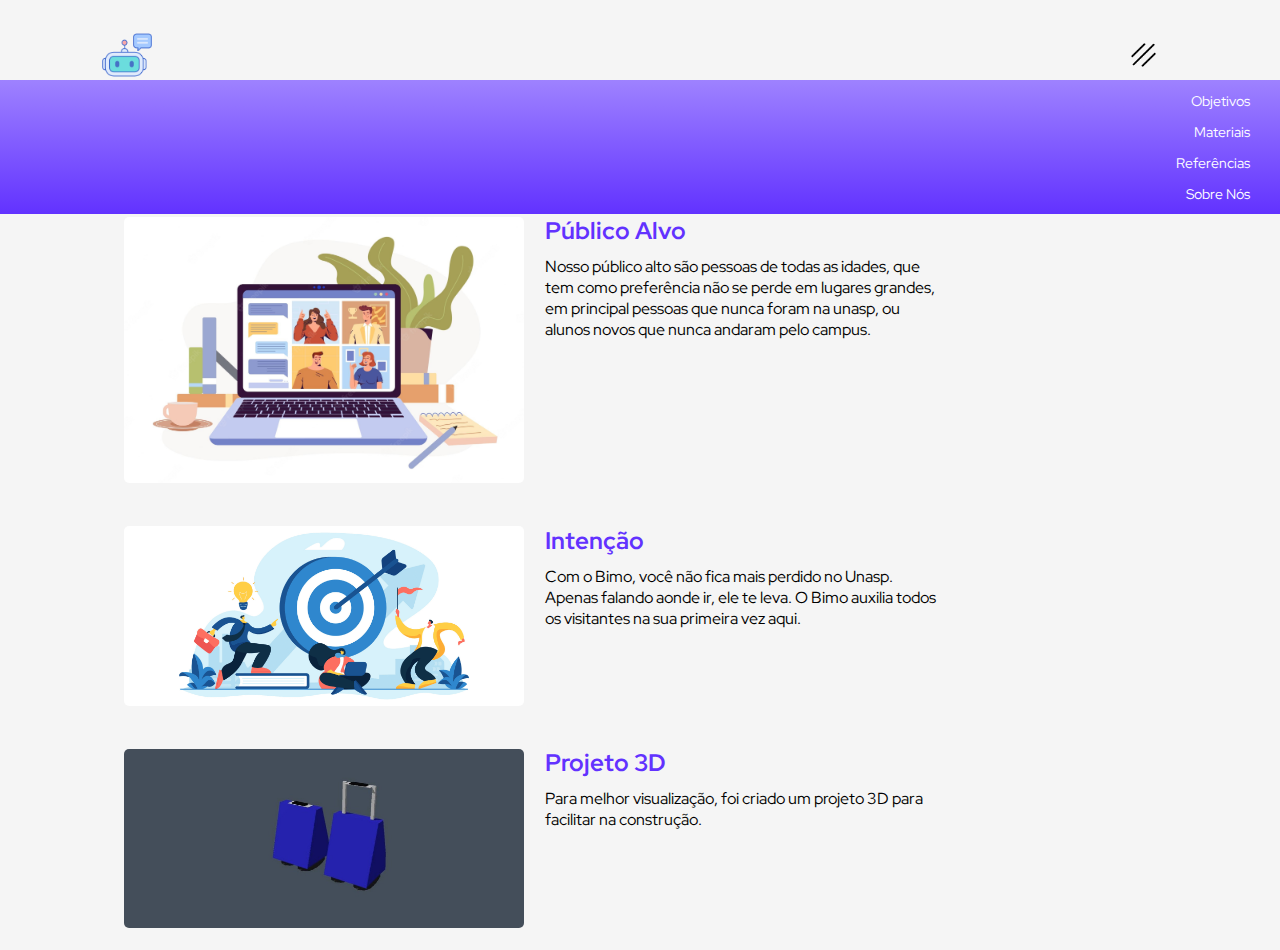
<file: Objetivo/index.html>
<!DOCTYPE html>
<html lang="en">

<head>
    <meta charset="UTF-8">
    <meta http-equiv="X-UA-Compatible" content="IE=edge">
    <meta name="viewport" content="width=device-width, initial-scale=1.0">
    <link rel="stylesheet" href="style.css">
    <link rel="stylesheet" href="../Sobre nós/sobre.css">
    <link rel="shortcut icon" href="../images/favicon.ico" type="image/x-icon">
    <title>objetivo</title>
</head>

<body>

    <div class="container3">
        <div class="navbar" id="navStyle">
            <img src="../images/conversando.png" class="logo">

            <nav>
                <ul id="menuList">
                    <li><a href="../Objetivo/index.html">Objetivos</a></li>
                    <li><a href="../materiais/material.html">Materiais</a></li>
                    <li><a href="../referências/indexref.html">Referências</a></li>
                    <li><a href="../Sobre nós/sobre.html">Sobre Nós</a></li>
                </ul>
            </nav>
            <img src="../images/menu (1).png" class="menu-icon" onclick="togglemenu()">
        </div>

        <h1>Qual o objetivo do Bimo?</h1><br>

        <div class="container">
            <img class="imggg" src="computerr.jpg" alt="Imagem da lupa">
            <div class="container2">
                <h2>Público Alvo</h2>
                <p>Nosso público alto são pessoas de todas as idades, que tem como preferência não se perde em lugares grandes, em principal pessoas que nunca foram na unasp, ou alunos novos que nunca andaram pelo campus. </p>
            </div>
        </div>

        <div class="container">
            <img src="imagens/objetivo.png" alt="Imagem com um alvo">
            <div class="container2">
                <h2>Intenção</h2>
                <p>Com o Bimo, você não fica mais perdido no Unasp. Apenas falando aonde ir, ele te leva. O Bimo auxilia todos os visitantes na sua primeira vez aqui.</p><br>
            </div>
        </div>
        <div class="container">
            <img src="imagens/projetoo.png">
            <div class="container2">
                <h2>Projeto 3D</h2>
                <p> Para melhor visualização, foi criado um projeto 3D para facilitar na construção.</p><br>
            </div>
        </div>
</body>

</html>
</file>
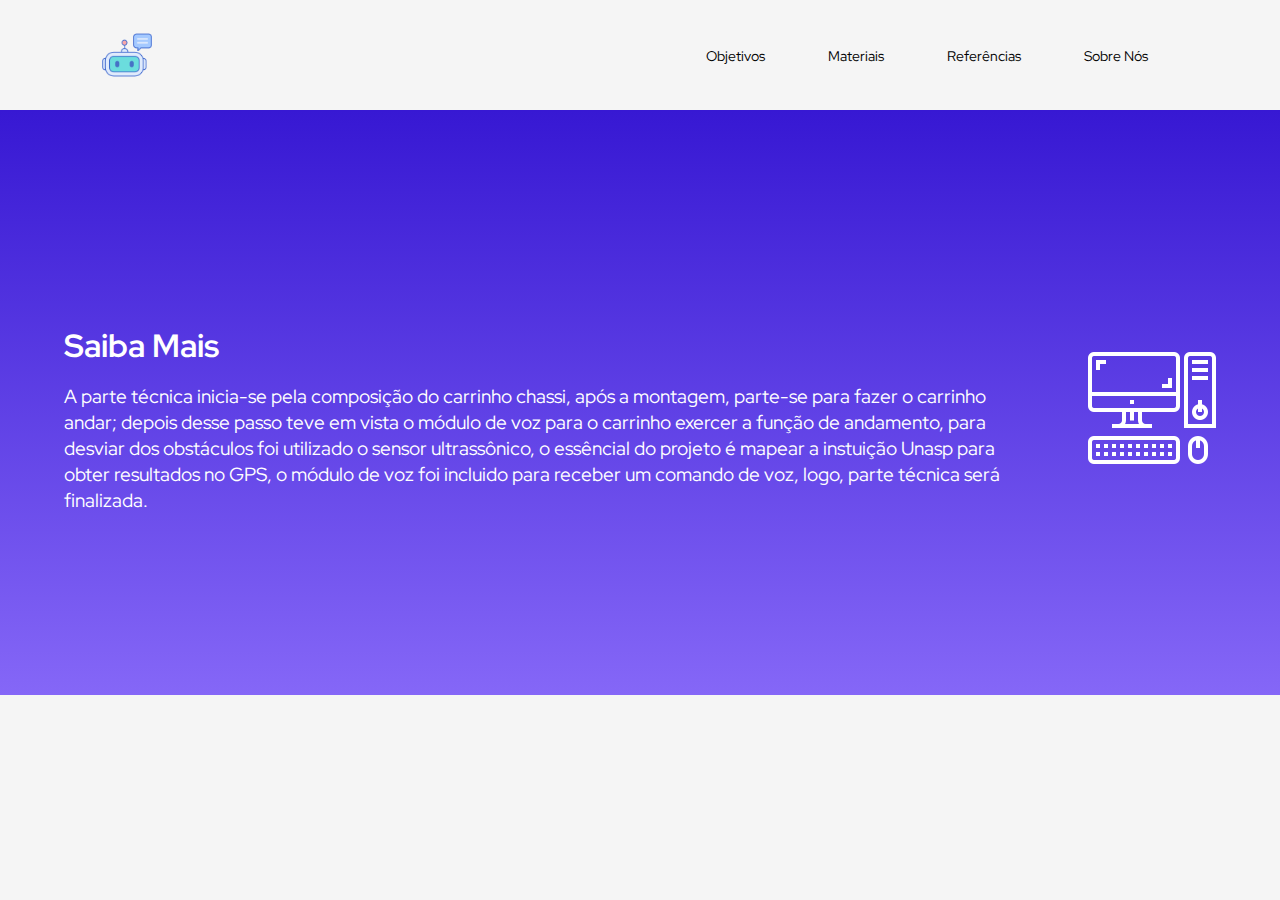
<file: Saiba Mais/index.html>
<!DOCTYPE html>
<html lang="pt-br">

<head>
    <meta charset="UTF-8">
    <meta http-equiv="X-UA-Compatible" content="IE=edge">
    <meta name="viewport" content="width=device-width, initial-scale=1.0">
    <link rel="stylesheet" href="style.css">
    <link rel="shortcut icon" href="../images/favicon.ico" type="image/x-icon">

    <title>Saiba Mais</title>
</head>

<body>
    <header>
        <div class="container3">
            <div class="navbar" id="navStyle">
                <img src="../images/conversando.png" class="logo">
    
                <nav>
                    <ul id="menuList">
                        <li><a href="../Objetivo/index.html">Objetivos</a></li>
                        <li><a href="../materiais/material.html">Materiais</a></li>
                        <li><a href="../referências/indexref.html">Referências</a></li>
                        <li><a href="../Sobre nós/sobre.html">Sobre Nós</a></li>
                    </ul>
                </nav>
                <img src="../images/menu (1).png" class="menu-icon" onclick="togglemenu()">
            </div>
    </header>
    <main>
        <div class="conteudo-inicial">
            <figure>
                <img src="./imagens/computador128.png " class="computer ">
            </figure>
            <div class="mais ">
                <div class="introducao ">
                    <h1>Saiba Mais</h1>

                    <p>A parte técnica inicia-se pela composição do carrinho chassi, após a montagem, parte-se para fazer o carrinho andar; depois desse passo teve em vista o módulo de voz para o carrinho exercer a função de andamento, para desviar dos obstáculos foi utilizado o sensor ultrassônico, o essêncial do projeto é mapear a instuição Unasp para obter resultados no GPS, o módulo de voz foi incluido para receber um comando de voz, logo,
                        parte técnica será finalizada.</p>
                </div>
            </div>
        </div>
    </main>
</body>

</html>
</file>
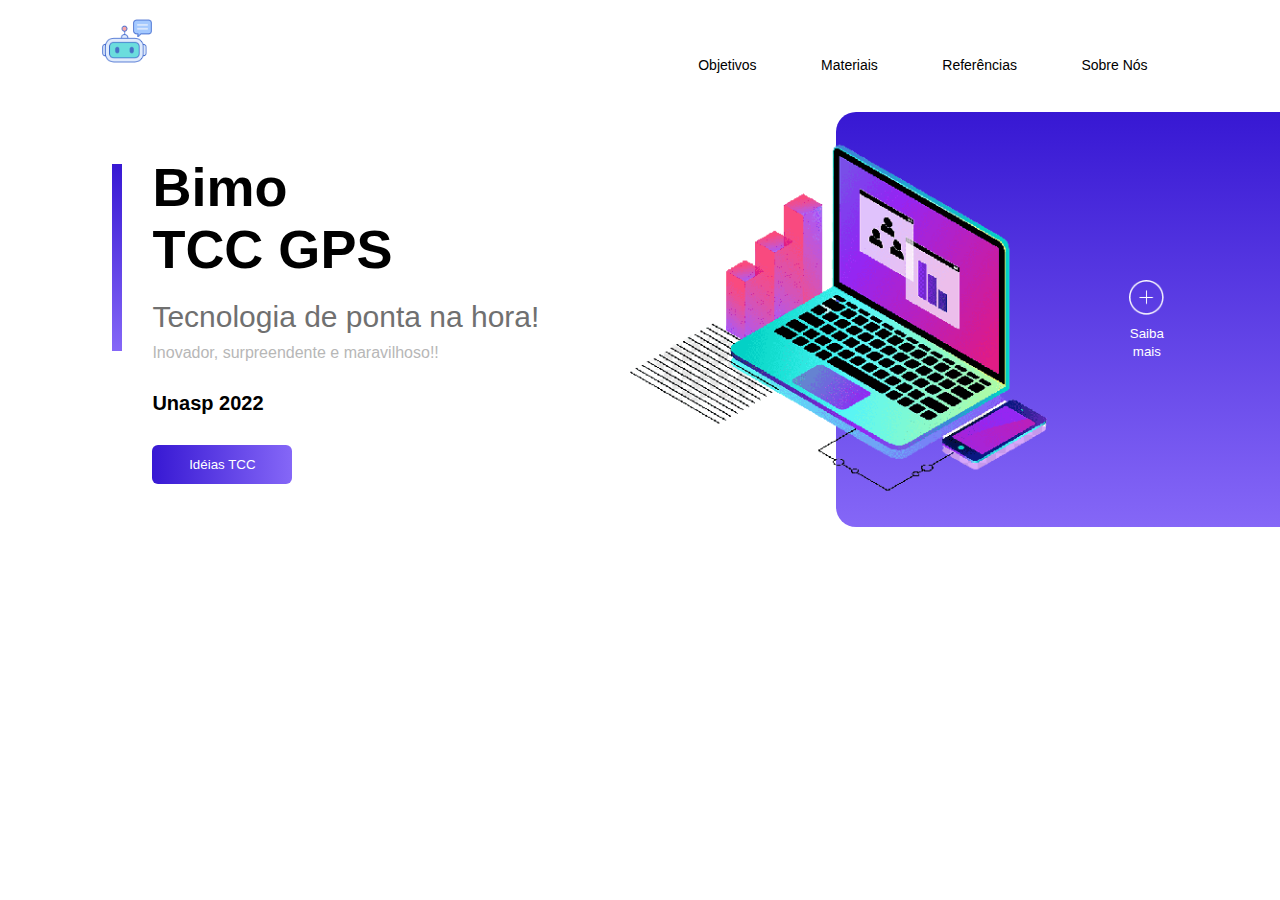
<file: indexinicio.html>
<!DOCTYPE html>
<html lang="en">

<head>
    <meta charset="UTF-8">
    <meta http-equiv="X-UA-Compatible" content="IE=edge">
    <meta name="viewport" content="width=device-width, initial-scale=1.0">
    <link rel="stylesheet" href="styleinicio.css">
    <link rel="shortcut icon" href="../images/favicon.ico" type="image/x-icon">

    <title>Bimo</title>
</head>

<body>

    <div class="container">
        <div class="navbar" id="navStyle">
            <img src="../images/conversando.png" class="logo">

            <nav>
                <ul id="menuList">
                    <li><a href="./Objetivo/index.html">Objetivos</a></li>
                    <li><a href="../materiais/material.html">Materiais</a></li>
                    <li><a href="../referências/indexref.html">Referências</a></li>
                    <li><a href="../Sobre nós/sobre.html">Sobre Nós</a></li>
                </ul>
            </nav>
            <img src="../images/menu (1).png" class="menu-icon" onclick="togglemenu()">
        </div>
        <div class="row">
            <div class="col-1">
                <h1> Bimo <br> TCC GPS </h1>
                <h2>Tecnologia de ponta na hora!</h2>
                <p>Inovador, surpreendente e maravilhoso!!</p>
                <h3> Unasp 2022 </h3>
                 <a href="https://flaviobabos.com.br/melhores-projetos-com-arduino/"><button type="button">Idéias TCC<img src="../images/arrow.png" alt=""></button></a>
            </div>
            <div class="col-2">
                <img src="../images/computer-removebg-preview.png" class="controller">
                <div class="color-box"></div>
                <div class="add-btn">
                    <a href="../Saiba Mais/index.html"><img src="../images/add.png"></a>
                    <p><small>Saiba mais</small></p>
                </div>
            </div>
        </div>
    </div>
    <script>
        var menuList = document.getElementById("menuList")
        menuList.style.height = "0px";
        let openMenu = false;
        var navMenu = document.getElementById("navStyle")

        function togglemenu() {

            if(openMenu === false)
            {
                menuList.style.height = "130px";
                openMenu = true;
                navMenu.style.background = "linear-gradient(#3718d3, #8567f7);" 
            }
            else if(openMenu === true)
            {
                menuList.style.height = "0px";
                openMenu = false;
            }
        }
    </script>
</body>
</html>
</file>
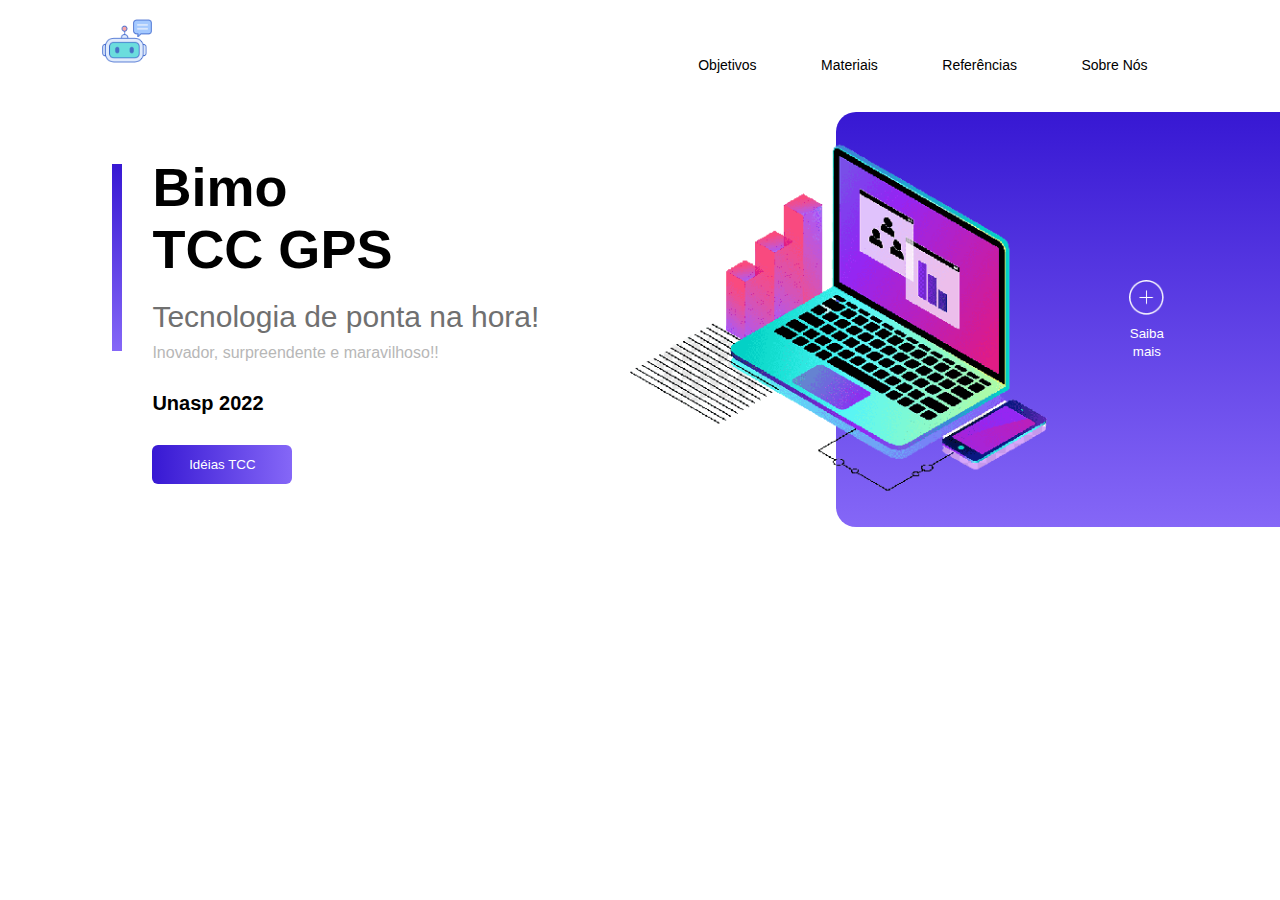
<file: inicio/indexinicio.html>
<!DOCTYPE html>
<html lang="en">

<head>
    <meta charset="UTF-8">
    <meta http-equiv="X-UA-Compatible" content="IE=edge">
    <meta name="viewport" content="width=device-width, initial-scale=1.0">
    <link rel="stylesheet" href="styleinicio.css">
    <link rel="shortcut icon" href="../images/favicon.ico" type="image/x-icon">

    <title>Bimo</title>
</head>

<body>

    <div class="container">
        <div class="navbar" id="navStyle">
            <img src="../images/conversando.png" class="logo">

            <nav>
                <ul id="menuList">
                    <li><a href="../Objetivo/index.html">Objetivos</a></li>
                    <li><a href="../materiais/material.html">Materiais</a></li>
                    <li><a href="../referências/indexref.html">Referências</a></li>
                    <li><a href="../Sobre nós/sobre.html">Sobre Nós</a></li>
                </ul>
            </nav>
            <img src="../images/menu (1).png" class="menu-icon" onclick="togglemenu()">
        </div>
        <div class="row">
            <div class="col-1">
                <h1> Bimo <br> TCC GPS </h1>
                <h2>Tecnologia de ponta na hora!</h2>
                <p>Inovador, surpreendente e maravilhoso!!</p>
                <h3> Unasp 2022 </h3>
                 <a href="https://flaviobabos.com.br/melhores-projetos-com-arduino/"><button type="button">Idéias TCC<img src="../images/arrow.png" alt=""></button></a>
            </div>
            <div class="col-2">
                <img src="../images/computer-removebg-preview.png" class="controller">
                <div class="color-box"></div>
                <div class="add-btn">
                    <a href="../Saiba Mais/index.html"><img src="../images/add.png"></a>
                    <p><small>Saiba mais</small></p>
                </div>
            </div>
        </div>
    </div>
    <script>
        var menuList = document.getElementById("menuList")
        menuList.style.height = "0px";
        let openMenu = false;
        var navMenu = document.getElementById("navStyle")

        function togglemenu() {

            if(openMenu === false)
            {
                menuList.style.height = "130px";
                openMenu = true;
                navMenu.style.background = "linear-gradient(#3718d3, #8567f7);" 
            }
            else if(openMenu === true)
            {
                menuList.style.height = "0px";
                openMenu = false;
            }
        }
    </script>
</body>
</html>
</file>
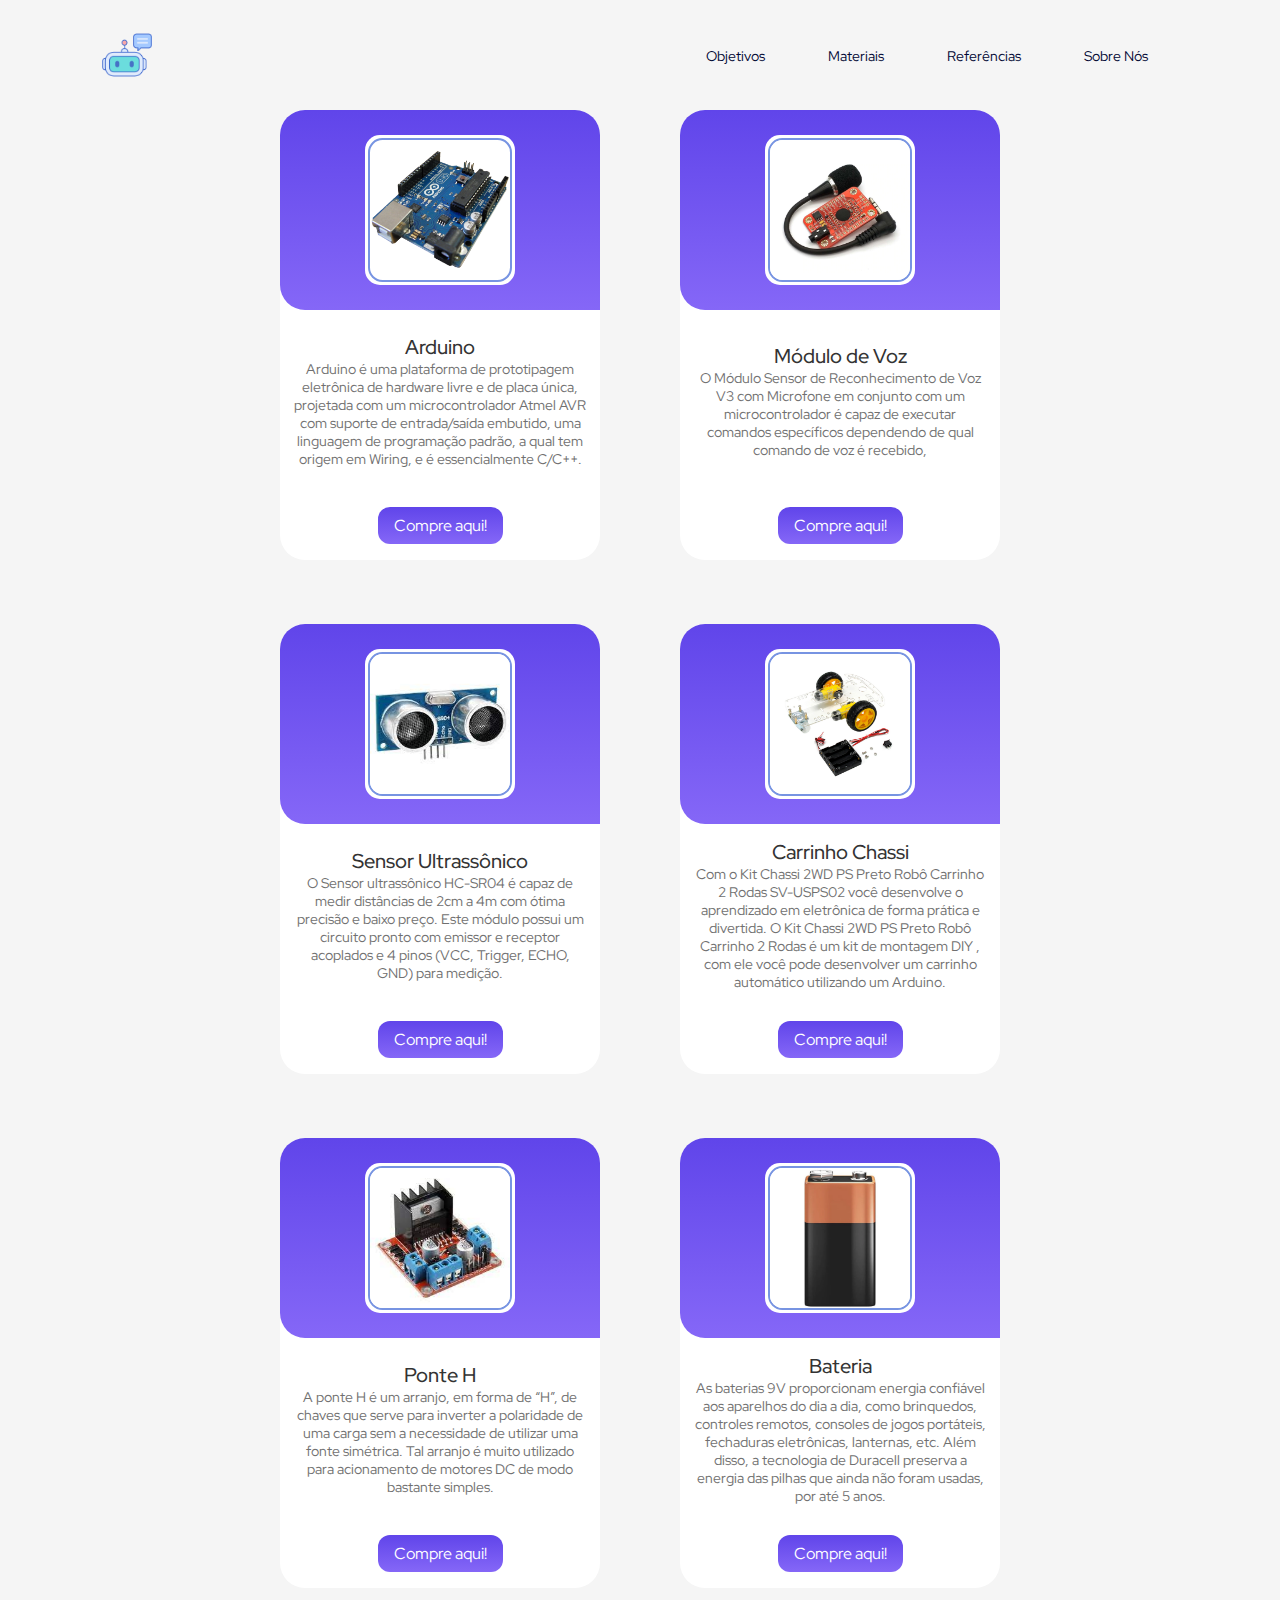
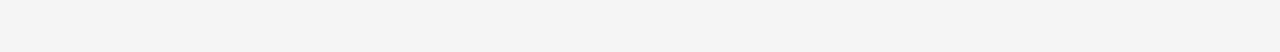
<file: materiais/material.html>
<!DOCTYPE html>
<html lang="pt-br">

<head>
    <meta charset="UTF-8">
    <meta http-equiv="X-UA-Compatible" content="IE=edge">
    <meta name="viewport" content="width=device-width, initial-scale=1.0">
    <link rel="stylesheet" href="style.css">
    <link rel="shortcut icon" href="../images/favicon.ico" type="image/x-icon">

    <title>Material</title>
</head>

<body>

    <div class="container3">
        <div class="navbar" id="navStyle">
            <img src="../images/conversando.png" class="logo">

            <nav>
                <ul id="menuList">
                    <li><a href="../Objetivo/index.html">Objetivos</a></li>
                    <li><a href="../materiais/material.html">Materiais</a></li>
                    <li><a href="../referências/indexref.html">Referências</a></li>
                    <li><a href="../Sobre nós/sobre.html">Sobre Nós</a></li>
                </ul>
            </nav>
            <img src="../images/menu (1).png" class="menu-icon" onclick="togglemenu()">
        </div>

        <section class="componentes">
            <div class="container">
                <div class="content">
                    <div class="card-wrapper">
                        <div class="card">
                            <div class="imagem-content">
                                <span class="ale"></span>

                                <div class="card-imagem">
                                    <img src="./img/arduino.png" alt="" class="card-img">
                                </div>
                            </div>
                            <div class="content-card">
                                <h2 class="matet">Arduino</h2>
                                <p class="info">Arduino é uma plataforma de prototipagem eletrônica de hardware livre e
                                    de placa única, projetada com um microcontrolador Atmel AVR com suporte de
                                    entrada/saída embutido, uma linguagem de programação padrão, a qual tem origem
                                    em Wiring, e é essencialmente C/C++.
                                </p>
                            </div>
                            <div class="button-container">
                                <a
                                    href="https://www.tekkno.com.br/produto/3729/arduino-uno-r3--cabo"><button
                                        class="button">Compre aqui!</button></a>
                            </div>
                        </div>
                    </div>
                </div>
            </div>

            <div class="container">
                <div class="content">
                    <div class="card-wrapper">
                        <div class="card">
                            <div class="imagem-content">
                                <span class="ale"></span>

                                <div class="card-imagem">
                                    <img src="./img/modulo.png" alt="" class="card-img">
                                </div>
                            </div>
                            <div class="content-card">
                                <h2 class="matet">Módulo de Voz</h2>
                                <p class="info">O Módulo Sensor de Reconhecimento de Voz V3 com Microfone em conjunto
                                    com um microcontrolador é capaz de executar comandos específicos dependendo de qual
                                    comando de voz é recebido,
                                </p>

                            </div>
                            <div class="button-container">
                                <a
                                    href="https://lista.mercadolivre.com.br/modulo-de-voz"><button
                                        class="button">Compre aqui!</button></a>
                            </div>
                        </div>
                    </div>
                </div>
            </div>
            <div class="container">
                <div class="content">
                    <div class="card-wrapper">
                        <div class="card">
                            <div class="imagem-content">
                                <span class="ale"></span>

                                <div class="card-imagem">
                                    <img src="./img/sensor.jpg" alt="" class="card-img">
                                </div>
                            </div>
                            <div class="content-card">
                                <h2 class="matet">Sensor Ultrassônico</h2>
                                <p class="info">O Sensor ultrassônico HC-SR04 é capaz de medir distâncias de 2cm a 4m
                                    com ótima precisão e baixo preço. Este módulo possui um circuito pronto com emissor
                                    e receptor acoplados e 4 pinos (VCC, Trigger, ECHO, GND) para medição.
                                </p>

                            </div>
                            <div class="button-container">
                                <a
                                    href="https://www.baudaeletronica.com.br/modulo-de-sensor-ultrassonico-hc-sr04.html"><button
                                        class="button">Compre aqui!</button></a>
                            </div>
                        </div>
                    </div>
                </div>
            </div>

            <div class="container">
                <div class="content">
                    <div class="card-wrapper">
                        <div class="card">
                            <div class="imagem-content">
                                <span class="ale"></span>

                                <div class="card-imagem">
                                    <img src="./img/chassi.jpg" alt="" class="card-img">
                                </div>
                            </div>
                            <div class="content-card">
                                <h2 class="matet">Carrinho Chassi</h2>
                                <p class="info">Com o Kit Chassi 2WD PS Preto Robô Carrinho 2 Rodas SV-USPS02 você
                                    desenvolve o aprendizado em eletrônica de forma prática e divertida. O Kit Chassi
                                    2WD PS Preto Robô Carrinho 2 Rodas é um kit de montagem DIY , com ele você pode
                                    desenvolver um carrinho automático utilizando um Arduino.
                                </p>

                            </div>
                            <div class="button-container">
                                <a
                                    href="https://shopee.com.br/Chassis-2Wd-Rob%C3%B4s-2-Rodas-Seguidores-De-Linha-Faixa-Para-Arduino-i.351550302.11958104269"><button
                                        class="button">Compre aqui!</button></a>
                            </div>
                        </div>
                    </div>
                </div>
            </div>
            <div class="container">
                <div class="content">
                    <div class="card-wrapper">
                        <div class="card">
                            <div class="imagem-content">
                                <span class="ale"></span>

                                <div class="card-imagem">
                                    <img src="./img/pont.jpg" alt="" class="card-img">
                                </div>
                            </div>
                            <div class="content-card">
                                <h2 class="matet">Ponte H</h2>
                                <p class="info">A ponte H é um arranjo, em forma de “H”, de chaves que serve para
                                    inverter a polaridade de uma carga sem a necessidade de utilizar uma fonte
                                    simétrica. Tal arranjo é muito utilizado para acionamento de motores DC de modo
                                    bastante simples.
                                </p>

                            </div>
                            <div class="button-container">
                                <a
                                    href="https://www.arducore.com.br/driver-motor-ponte-h-l298n?utm_source=Site&utm_medium=GoogleMerchant&utm_campaign=GoogleMerchant&gclid=Cj0KCQjw1vSZBhDuARIsAKZlijR8Caqhz2JEeo6EfXOW7sNm38fp3MnV9iz_CQ9C5P53Qlz305Iza1waAhmNEALw_wcB"><button
                                        class="button">Compre aqui!</button></a>
                            </div>
                        </div>
                    </div>
                </div>
            </div>
            <div class="container">
                <div class="content">
                    <div class="card-wrapper">
                        <div class="card">
                            <div class="imagem-content">
                                <span class="ale"></span>

                                <div class="card-imagem">
                                    <img src="./img/bate.webp" alt="" class="card-img">
                                </div>
                            </div>
                            <div class="content-card">
                                <h2 class="matet">Bateria</h2>
                                <p class="info">As baterias 9V proporcionam energia confiável aos aparelhos do dia a
                                    dia, como brinquedos, controles remotos, consoles de jogos portáteis, fechaduras
                                    eletrônicas, lanternas, etc. Além disso, a tecnologia de Duracell preserva a energia
                                    das pilhas que ainda não foram usadas, por até 5 anos.
                                </p>

                            </div>
                            <div class="button-container">
                                <a
                                    href="https://www.kalunga.com.br/prod/bateria-alcalina-duracell-9v-bt-2-un/623923?pcID=39-IEM&gclid=Cj0KCQjw1vSZBhDuARIsAKZlijRQvsmtNugZ0H7BvaW0_kC2nrDVhqp9CKZdJQczwwEm3pvW793ieOEaAvBSEALw_wcB"><button
                                        class="button">Compre aqui!</button></a>
                            </div>
                        </div>
                    </div>
                </div>
            </div>

        </section>
</body>

</html>
</file>
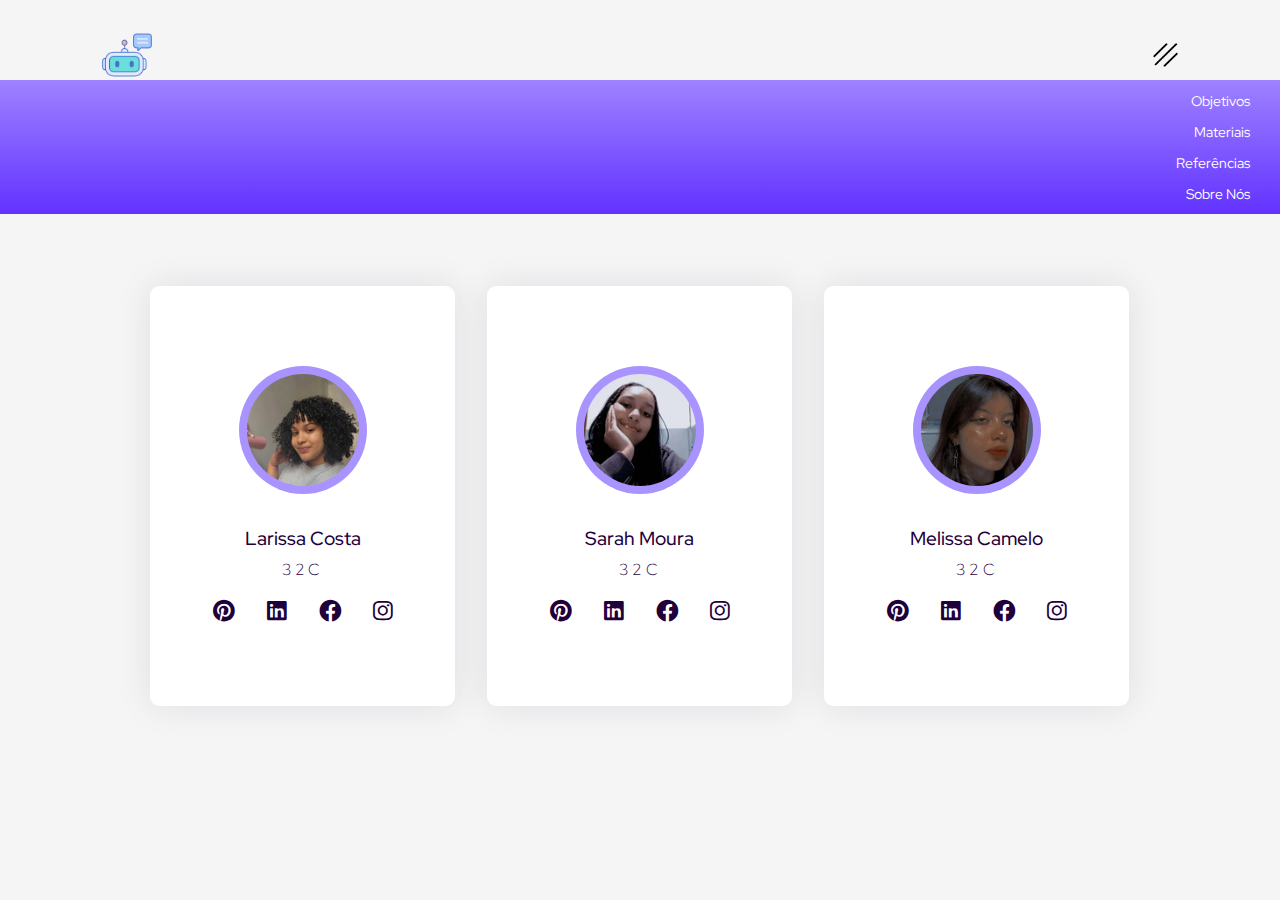
<file: Sobre nós/sobre.html>
<!DOCTYPE html>
<html lang="en">

<head>
    <meta charset="UTF-8">
    <meta http-equiv="X-UA-Compatible" content="IE=edge">
    <meta name="viewport" content="width=device-width, initial-scale=1.0">
    <link rel="stylesheet" href="sobre.css">
    <link rel="stylesheet" href="https://cdnjs.cloudflare.com/ajax/libs/font-awesome/6.0.0/css/all.min.css">
    <link rel="shortcut icon" href="../images/favicon.ico" type="image/x-icon">

    <title>Sobre Nós</title>
</head>

<body>

    <div class="container3">
        <div class="navbar" id="navStyle">
            <img src="../images/conversando.png" class="logo">

            <nav>
                <ul id="menuList">
                    <li><a href="../Objetivo/index.html">Objetivos</a></li>
                    <li><a href="../materiais/material.html">Materiais</a></li>
                    <li><a href="../referências/indexref.html">Referências</a></li>
                    <li><a href="../Sobre nós/sobre.html">Sobre Nós</a></li>
                </ul>
            </nav>
            <img src="../images/menu (1).png" class="menu-icon" onclick="togglemenu()">
        </div>

        <section>
            <div class="row">
                <h1>Sobre nós</h1>
            </div>
            <div class="row">
                <div class="column">
                    <div class="card">
                        <div class="img-container">
                            <img src="imagens/teste.png" alt="foto de uma da integrantes">
                        </div>
                        <h3>Larissa Costa</h3>
                        <p>32C</p>
                        <div class="icons">
                            <a href="#">
                                <i class="fa-brands fa-pinterest"></i>
                            </a>
                            <a href="#">
                                <i class="fa-brands fa-linkedin"></i>
                            </a>
                            <a href="#">
                                <i class="fa-brands fa-facebook"></i>
                            </a>
                            <a href="#">
                                <i class="fa-brands fa-instagram"></i>
                            </a>
                        </div>
                    </div>
                </div>
                <div class="column">
                    <div class="card">
                        <div class="img-container">
                            <img src="imagens/teste (1).png" alt="foto de uma da integrantes">
                        </div>
                        <h3>Sarah Moura</h3>
                        <p>32C</p>
                        <div class="icons">
                            <a href="#">
                                <i class="fa-brands fa-pinterest"></i>
                            </a>
                            <a href="#">
                                <i class="fa-brands fa-linkedin"></i>
                            </a>
                            <a href="#">
                                <i class="fa-brands fa-facebook"></i>
                            </a>
                            <a href="#">
                                <i class="fa-brands fa-instagram"></i>
                            </a>
                        </div>
                    </div>
                </div>
                <div class="column">
                    <div class="card">
                        <div class="img-container">
                            <img src="imagens/teste 3.png" alt="foto de uma da integrantes">
                        </div>
                        <h3>Melissa Camelo</h3>
                        <p>32C</p>
                        <div class="icons">
                            <a href="#">
                                <i class="fa-brands fa-pinterest"></i>
                            </a>
                            <a href="#">
                                <i class="fa-brands fa-linkedin"></i>
                            </a>
                            <a href="#">
                                <i class="fa-brands fa-facebook"></i>
                            </a>
                            <a href="#">
                                <i class="fa-brands fa-instagram"></i>
                            </a>
                        </div>
                    </div>
                </div>
            </div>
        </section>
</body>

</html>
</file>
<file: Objetivo/style.css>
@import url('https://fonts.googleapis.com/css2?family=Red+Hat+Display&display=swap');
* {
    margin: 0;
    padding: 0;
    font-family: 'Red Hat Display', sans-serif;
}

body {
    background: #fff;
}

.container3 {
    width: 100%;
    min-height: 100vh;
    padding-left: 8%;
    padding-right: 8%;
    box-sizing: border-box;
    overflow: hidden;
}

.navbar {
    width: 100%;
    display: flex;
    align-items: center;
}

.logo {
    width: 3.125rem;
    cursor: pointer;
    margin: 1.875rem 0;
}

.menu-icon {
    width: 1.563rem;
    cursor: pointer;
    display: none;
}

nav {
    flex: 1;
    text-align: right;
}

nav ul li {
    list-style: none;
    display: inline-block;
    margin-inline: 1.875rem;
}

nav ul li a {
    text-decoration: none;
    color: var(--azulescuro);
    font-size: 0.875rem;
}

nav ul li a:hover {
    color: #835dff;
}

button {
    padding: 1rem;
    color: #fff;
    background-color: #58568C;
    margin: 2rem;
}

h1 {
    color: #562ae4;
    text-align: center;
}

h2,
h3 {
    width: 200px;
    color: #6232ff;
    margin-block-start: 20px;
    margin-block-end: 10px;
}

p {
    width: 300px;
    color: var(--azulescuro);
}

img {
    margin: 2%;
    border-radius: 5px;
    width: 400px;
}

.container {
    display: flex;
    flex-wrap: wrap;
}

.container2 {
    display: flex;
    flex-direction: column;
    flex-wrap: wrap;
}

.projeto {
    /* width: 14rem; */
}

.container p {
    width: 400px;
    align-content: center;
    display: flex;
    align-items: center;
}

.but {
    border-radius: 10%;
}

@media(max-width:550px){
    .container3 h1 {
        font-size: 2rem;
    }
    .container img {
        width: 300px;
        /* margin-left: 40px; */
    }

    .container2 p {
        display: flex;
        text-align: justify;
        font-size: 1rem;
    }

}
</file>
<file: Sobre nós/sobre.css>
@import url('https://fonts.googleapis.com/css2?family=Red+Hat+Display&display=swap');
* {
    padding: 0;
    margin: 0;
    box-sizing: border-box;
    font-family: 'Red Hat Display', sans-serif;
}

body {
    background: #f5f5f5;
}

.container3 {
    width: 100%;
    min-height: 100vh;
    padding-left: 8%;
    padding-right: 8%;
    box-sizing: border-box;
    overflow: hidden;
}

.navbar {
    width: 100%;
    display: flex;
    align-items: center;
    justify-content: center;
}

.logo {
    width: 3.125rem;
    cursor: pointer;
    margin: 1.875rem 0;
}

.menu-icon {
    width: 1.563rem;
    cursor: pointer;
    display: none;
}

nav {
    flex: 1;
    text-align: right;
}

nav ul li {
    list-style: none;
    display: inline-block;
    margin-inline: 1.875rem;
}

nav ul li a {
    text-decoration: none;
    color: var(--azulescuro);
    font-size: 0.875rem;
}

nav ul li a:hover {
    color: #835dff;
}

.row {
    display: flex;
    flex-wrap: wrap;
    padding: 2rem 1rem;
    text-align: center;
}

.column {
    width: 100%;
    padding: 0.5rem 0;
}

h1 {
    width: 100%;
    text-align: center;
    font-size: 3rem;
    color: #1f003b;
}

.card {
    box-shadow: 0 0 2.2rem rgba(25, 0, 58, 0.1);
    padding: 3.5rem 1rem;
    border-radius: 0.6rem;
    color: #1f003b;
    cursor: pointer;
    transition: 0.3s;
    background: #fff;
}

.card .img-container {
    width: 8rem;
    height: 8rem;
    background: #a993ff;
    padding: 0.5rem;
    border-radius: 50%;
    margin: 0 auto 2rem auto;
}

.card img {
    width: 100%;
    border-radius: 50%;
}

.card h3 {
    font-weight: 500;
}

.card p {
    font-weight: 300;
    text-transform: uppercase;
    margin: 0.5rem 0.2rem 0;
    letter-spacing: 0.2rem;
}

.icons {
    width: 50%;
    min-width: 11.25rem;
    margin: auto;
    display: flex;
    justify-content: space-between;
    margin-top: 1rem;
    /*x*/
}

.card a {
    text-decoration: none;
    color: inherit;
    font-size: 1.4rem;
}

.card:hover {
    background: linear-gradient(#6045EA, #8567f7);
    color: #fff;
}

.card:hover .img-container {
    transform: scale(1.15);
    transition: .3s;
}

@media screen and (min-width: 768px) {
    section {
        padding: 1rem 7rem;
    }
}

@media screen and (min-width: 998px) {
    section {
        padding: 1rem;
    }
    .card {
        padding: 5rem 1rem;
    }
    .column {
        flex: 0 0 33.33%;
        max-width: 33.33%;
        padding: 0 1rem;
    }

    nav ul {
        width: 100%;
        background: linear-gradient(#9E82FF, #6232ff);
        position: absolute;
        top: 5rem;
        right: 0;
        z-index: 2;
    }
    nav ul li {
        text-align: right;
        display: block;
        margin-bottom: 0.625rem;
        margin-top: 0.625rem;
    }
    nav ul li a {
        color: #fff;
    }
    .menu-icon {
        display: block;
    }

    #menuList {
        overflow: hidden;
        transition: 0.5s;
    }
}
</file>
<file: Saiba Mais/style.css>
@import url("https://fonts.googleapis.com/css2?family=Red+Hat+Display&display=swap");
:root {
  --branco: #fff;
}

* {
  margin: 0;
  padding: 0;
  box-sizing: border-box;
  font-family: "Red Hat Display", sans-serif;
}

.container3 {
    width: 100%;
    padding-left: 8%;
    padding-right: 8%;
    box-sizing: border-box;
    overflow: hidden;
}


body {
  background-color: #f5f5f5;
}


.navbar {
  width: 100%;
  display: flex;
  align-items: center;
}

.logo {
  width: 3.125rem;
  cursor: pointer;
  margin: 1.875rem 0;
}

.menu-icon {
  width: 1.563rem;
  cursor: pointer;
  display: none;
}

nav {
  flex: 1;
  text-align: right;
}

nav ul li {
  list-style: none;
  display: inline-block;
  margin-inline: 1.875rem;
}

nav ul li a {
  text-decoration: none;
  color: var(--azulescuro);
  font-size: 0.875rem;
}

nav ul li a:hover {
  color: #835dff;
}

.conteudo-inicial {
  padding-top: 2rem;
  background: linear-gradient(#3718d3, #8567f7);
  background-repeat: no-repeat;
  color: var(--azulescuro);
  height: 65vh;
  display: flex;
  justify-content: center;
  align-items: center;
  flex-direction: row-reverse;
  padding-inline: 4rem;
}

h1 {
  margin-bottom: 1rem;
}

.mais {
  color: #fff;
  margin-right: 4rem;
}

.mais p {
  font-size: 1.2rem;
}

col .introducao {
  margin-right: 2rem;
}

@media(max-width: 800px) {
  .introducao{
    display: flex;
    flex-direction: column;
    text-align: justify;
    justify-content: center;
    
  }
  .introducao p {
    font-size: 12px;
    margin: 0;
    padding: 0;
  }
  .conteudo-inicial {
    padding-inline: 20px;
  }
  .conteudo-inicial img {
    display: none;
  }

  col .introducao {
    margin-right: 0;
  }
  .introducao h1 {
    font-size: 1.5rem;
    margin-top: -30px;
    margin-bottom: 10px;
  }
  
  h1 {
    margin-bottom: 0;
  }
  
  .mais {
    color: #fff;
    margin-right: 0;
  }
  .mais p {
    font-size: 1rem;
  }

}
</file>
<file: styleinicio.css>
:root {
    --black: #000;
    --pink: #ff5ea2;
    --cinza: #707070;
    --cinzaclaro: #b7b7b7;
    --branco: #fff;
    --azulescuro: #000633;
}

* {
    margin: 0;
    padding: 0;
    font-family: sans-serif;
}

.container {
    width: 100%;
    min-height: 100vh;
    padding-left: 8%;
    padding-right: 8%;
    box-sizing: border-box;
    overflow: hidden;
}

.navbar {
    width: 100%;
    display: flex;
    align-items: center;
}

.logo {
    width: 3.125rem;
    cursor: pointer;
    margin: 1.875rem 0;
}

.menu-icon {
    width: 1.563rem;
    cursor: pointer;
    display: none;
}

nav {
    padding-top: 1rem;
    flex: 1;
    text-align: right;
}

nav ul li {
    list-style: none;
    display: inline-block;
    margin-inline: 1.875rem;
}

nav ul li a {
    text-decoration: none;
    color: var(--black);
    font-size: 0.875rem;
}

nav ul li a:hover {
    color: #6232ff;
}

.row {
    display: flex;
    justify-content: space-between;
    align-items: center;
    margin: 1rem 0;
}

.col-1 {
    flex-basis: 40%;
    position: relative;
    margin-left: 3.125rem;
}

.col-1 h1 {
    font-size: 3.375rem;
}

.col-1 h2 {
    font-size: 1.875rem;
    color: var(--cinza);
    font-weight: 100;
    margin: 1.25rem 0 0.625rem;
}

.col-1 p {
    font-size: 1rem;
    color: var(--cinzaclaro);
    font-weight: 100;
}

.col-1 h3 {
    font-size: 1.25rem;
    margin: 1.875rem 0;
}

button {
    width: 8.75rem;
    border: 0;
    padding: 0.75rem 0.625rem;
    outline: none;
    color: var(--branco);
    background: linear-gradient(to right, #3718d3, #8567f7);
    border-radius: 0.375rem;
    cursor: pointer;
    transition: width 0.5s;
    text-decoration: none;
}

.col-1 button a {
    text-decoration: none;
}

a, a:hover, a:active, a:visited, a:focus {
    text-decoration:none;
}

button img {
    width: 1.875rem;
    display: none;
    text-decoration: none;
}

button:hover img {
    display: block;
    text-decoration: none;
}

button:hover {
    width: 10rem;
    display: flex;
    align-items: center;
    justify-content: space-between;
    text-decoration: none;
}

.col-1::after {
    content: '';
    width: 0.625rem;
    height: 57%;
    background: linear-gradient(#3718d3, #8567f7);
    position: absolute;
    left: -2.5rem;
    top: 0.5rem;
    text-decoration: none;
}

.col-2 {
    position: relative;
    flex-basis: 60%;
    display: flex;
    align-items: center;
}

.col-2 .controller {
    width: 90%;
}

.color-box {
    position: absolute;
    right: 0;
    top: 0;
    background: linear-gradient(#3718d3, #8567f7);
    border-radius: 1.25rem 0 0 1.25rem;
    height: 100%;
    width: 80%;
    z-index: -1;
    transform: translateX(150px);
}

.add-btn img {
    width: 2.1875rem;
    margin-bottom: 0.3125rem;
}

.add-btn {
    text-align: center;
    color: var(--branco);
    cursor: pointer;
}

.social-medias img {
    height: 0.8125rem;
    margin: 1.25rem;
    cursor: pointer;
}

.social-medias {
    text-align: center;
}

.logo{
    margin-top: 1rem;
}

@media only screen and (max-width:700px) {
    nav ul {
        width: 100%;
        background: linear-gradient(#9E82FF, #6232ff);
        position: absolute;
        top: 5rem;
        right: 0;
        z-index: 2;
    }
    nav ul li {
        display: block;
        margin-bottom: 0.625rem;
        margin-top: 0.625rem;
    }
    nav ul li a {
        color: #fff;
    }
    .menu-icon {
        display: block;
    }

    #menuList {
        overflow: hidden;
        transition: 0.5s;
    }

    .row {
        flex-direction: column-reverse;
        margin: 50px;
    }

    .col-2{
        flex-basis: 100%;
        margin-bottom: 50px;
    }

    .col-2 .controller {
        width: 77%;
    }

    .color-box{
        transform: translateX(75px);
    }

    .col-1{
        flex-basis: 100%;
    }

    .col-1 h1 {
        font-size: 2.5rem;
    }

    .col-1 h2{
        font-size: 1.5rem;
    }

    .col h3 {
        font-size: 1rem;
    }
}
</file>
<file: inicio/styleinicio.css>
:root {
    --black: #000;
    --pink: #ff5ea2;
    --cinza: #707070;
    --cinzaclaro: #b7b7b7;
    --branco: #fff;
    --azulescuro: #000633;
}

* {
    margin: 0;
    padding: 0;
    font-family: sans-serif;
}

.container {
    width: 100%;
    min-height: 100vh;
    padding-left: 8%;
    padding-right: 8%;
    box-sizing: border-box;
    overflow: hidden;
}

.navbar {
    width: 100%;
    display: flex;
    align-items: center;
}

.logo {
    width: 3.125rem;
    cursor: pointer;
    margin: 1.875rem 0;
}

.menu-icon {
    width: 1.563rem;
    cursor: pointer;
    display: none;
}

nav {
    padding-top: 1rem;
    flex: 1;
    text-align: right;
}

nav ul li {
    list-style: none;
    display: inline-block;
    margin-inline: 1.875rem;
}

nav ul li a {
    text-decoration: none;
    color: var(--black);
    font-size: 0.875rem;
}

nav ul li a:hover {
    color: #6232ff;
}

.row {
    display: flex;
    justify-content: space-between;
    align-items: center;
    margin: 1rem 0;
}

.col-1 {
    flex-basis: 40%;
    position: relative;
    margin-left: 3.125rem;
}

.col-1 h1 {
    font-size: 3.375rem;
}

.col-1 h2 {
    font-size: 1.875rem;
    color: var(--cinza);
    font-weight: 100;
    margin: 1.25rem 0 0.625rem;
}

.col-1 p {
    font-size: 1rem;
    color: var(--cinzaclaro);
    font-weight: 100;
}

.col-1 h3 {
    font-size: 1.25rem;
    margin: 1.875rem 0;
}

button {
    width: 8.75rem;
    border: 0;
    padding: 0.75rem 0.625rem;
    outline: none;
    color: var(--branco);
    background: linear-gradient(to right, #3718d3, #8567f7);
    border-radius: 0.375rem;
    cursor: pointer;
    transition: width 0.5s;
    text-decoration: none;
}

.col-1 button a {
    text-decoration: none;
}

a, a:hover, a:active, a:visited, a:focus {
    text-decoration:none;
}

button img {
    width: 1.875rem;
    display: none;
    text-decoration: none;
}

button:hover img {
    display: block;
    text-decoration: none;
}

button:hover {
    width: 10rem;
    display: flex;
    align-items: center;
    justify-content: space-between;
    text-decoration: none;
}

.col-1::after {
    content: '';
    width: 0.625rem;
    height: 57%;
    background: linear-gradient(#3718d3, #8567f7);
    position: absolute;
    left: -2.5rem;
    top: 0.5rem;
    text-decoration: none;
}

.col-2 {
    position: relative;
    flex-basis: 60%;
    display: flex;
    align-items: center;
}

.col-2 .controller {
    width: 90%;
}

.color-box {
    position: absolute;
    right: 0;
    top: 0;
    background: linear-gradient(#3718d3, #8567f7);
    border-radius: 1.25rem 0 0 1.25rem;
    height: 100%;
    width: 80%;
    z-index: -1;
    transform: translateX(150px);
}

.add-btn img {
    width: 2.1875rem;
    margin-bottom: 0.3125rem;
}

.add-btn {
    text-align: center;
    color: var(--branco);
    cursor: pointer;
}

.social-medias img {
    height: 0.8125rem;
    margin: 1.25rem;
    cursor: pointer;
}

.social-medias {
    text-align: center;
}

.logo{
    margin-top: 1rem;
}

@media only screen and (max-width:700px) {
    nav ul {
        width: 100%;
        background: linear-gradient(#9E82FF, #6232ff);
        position: absolute;
        top: 5rem;
        right: 0;
        z-index: 2;
    }
    nav ul li {
        display: block;
        margin-bottom: 0.625rem;
        margin-top: 0.625rem;
    }
    nav ul li a {
        color: #fff;
    }
    .menu-icon {
        display: block;
    }

    #menuList {
        overflow: hidden;
        transition: 0.5s;
    }

    .row {
        flex-direction: column-reverse;
        margin: 50px;
    }

    .col-2{
        flex-basis: 100%;
        margin-bottom: 50px;
    }

    .col-2 .controller {
        width: 77%;
    }

    .color-box{
        transform: translateX(75px);
    }

    .col-1{
        flex-basis: 100%;
    }

    .col-1 h1 {
        font-size: 2.5rem;
    }

    .col-1 h2{
        font-size: 1.5rem;
    }

    .col h3 {
        font-size: 1rem;
    }
}
</file>
<file: materiais/style.css>
@import url('https://fonts.googleapis.com/css2?family=Red+Hat+Display&display=swap');
* {
    margin: 0;
    padding: 0;
    box-sizing: border-box;
    font-family: 'Red Hat Display', sans-serif;
}

.navbar {
    width: 100%;
    display: flex;
    align-items: center;
}

.logo {
    width: 3.125rem;
    cursor: pointer;
    margin: 1.875rem 0;
}

.menu-icon {
    width: 1.563rem;
    cursor: pointer;
    display: none;
}

nav {
    flex: 1;
    text-align: right;
}

nav ul li {
    list-style: none;
    display: inline-block;
    margin-inline: 1.875rem;
}

nav ul li a {
    text-decoration: none;
    color: #000633;
    font-size: 0.875rem;
}

nav ul li a:hover {
    color: #835dff;
}

body {
    background-color: #f5f5f5;
    min-height: 100vh;
    display: flex;
    align-items: center;
    justify-content: center;
}

.container3 {
    width: 100%;
    min-height: 100vh;
    padding-left: 8%;
    padding-right: 8%;
    box-sizing: border-box;
    overflow: hidden;
}
.content {
    margin: 0 40px;
}



.card {
    width: 320px;
    border-radius: 25px;
    background-color: #fff;
    height: 450px;
    display: flex;
    flex-direction: column;
    justify-content: space-between;
}

.button-container{
    display: flex;
    width: 100%;
    justify-content: center;
    padding-bottom: 1rem;
}

.componentes{
    display: flex;
    flex-direction: row;
    justify-content: center;
    flex-wrap: wrap;
    margin-inline: 10%;

}

.card-wrapper{
    margin-bottom: 4rem;
}

.imagem-content,
.content-card {
    display: flex;
    flex-direction: column;
    align-items: center;
    padding: 10px 14px;
}


.ale {
    position: absolute;
    left: 0;
    top: 0;
    height: 100%;
    width: 100%;
    background: linear-gradient(#6045EA, #8567f7);
    border-radius: 25px 25px 0 25px;
}

/* .ale::before,
.ale::after {
    position: absolute;
    right: 0;
    bottom: -40px;
    height: 40px;
    width: 40px;
    background-color: #58568C;
}

.ale::after {
    border-radius: 0 25px 0 0;
    background-color: #fff;
} */

.imagem-content {
    position: relative;
    row-gap: 5px;
    padding: 25px 0;
}

.card-imagem {
    position: relative;
    height: 150px;
    width: 150px;
    background-color: #fff;
    padding: 3px;
    border-radius: 10%;
}

.card-imagem .card-img {
    height: 100%;
    width: 100%;
    object-fit: cover;
    border-radius: 10%;
    border: 2px solid #7794e2;
}

.matet {
    font-size: 20px;
    font-weight: 500;
    color: #333;
    text-align: center;
}

.info {
    font-size: 14px;
    color: #707070;
    text-align: center;
}

.button {
    border: none;
    font-size: 16px;
    color: #fff;
    padding: 8px 16px;
    border-radius: 12px;
    background: linear-gradient(#6045EA, #8567f7);
    margin-top: 1rem;
    cursor: pointer;
    /* transition: all 0.3s ease; */
}

.button:hover {
    background: rgb(46, 26, 88);
}
</file>
